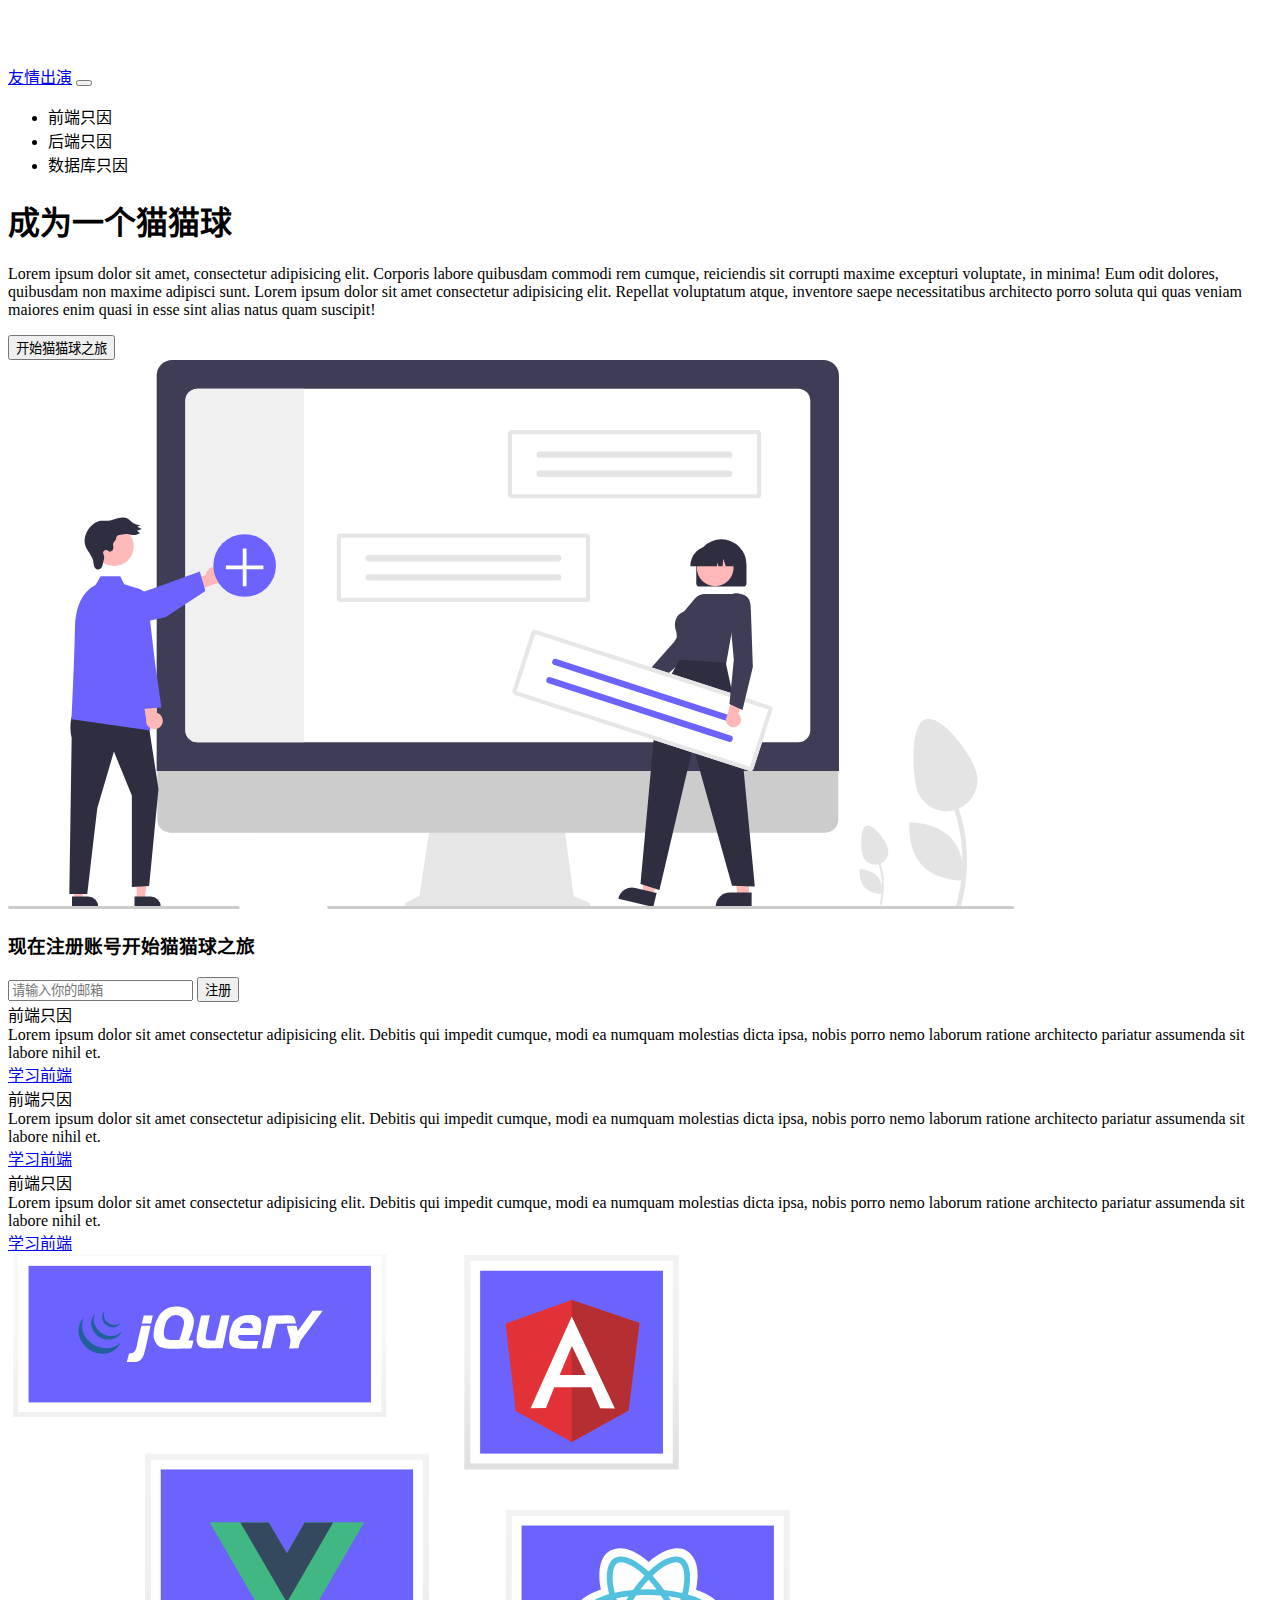
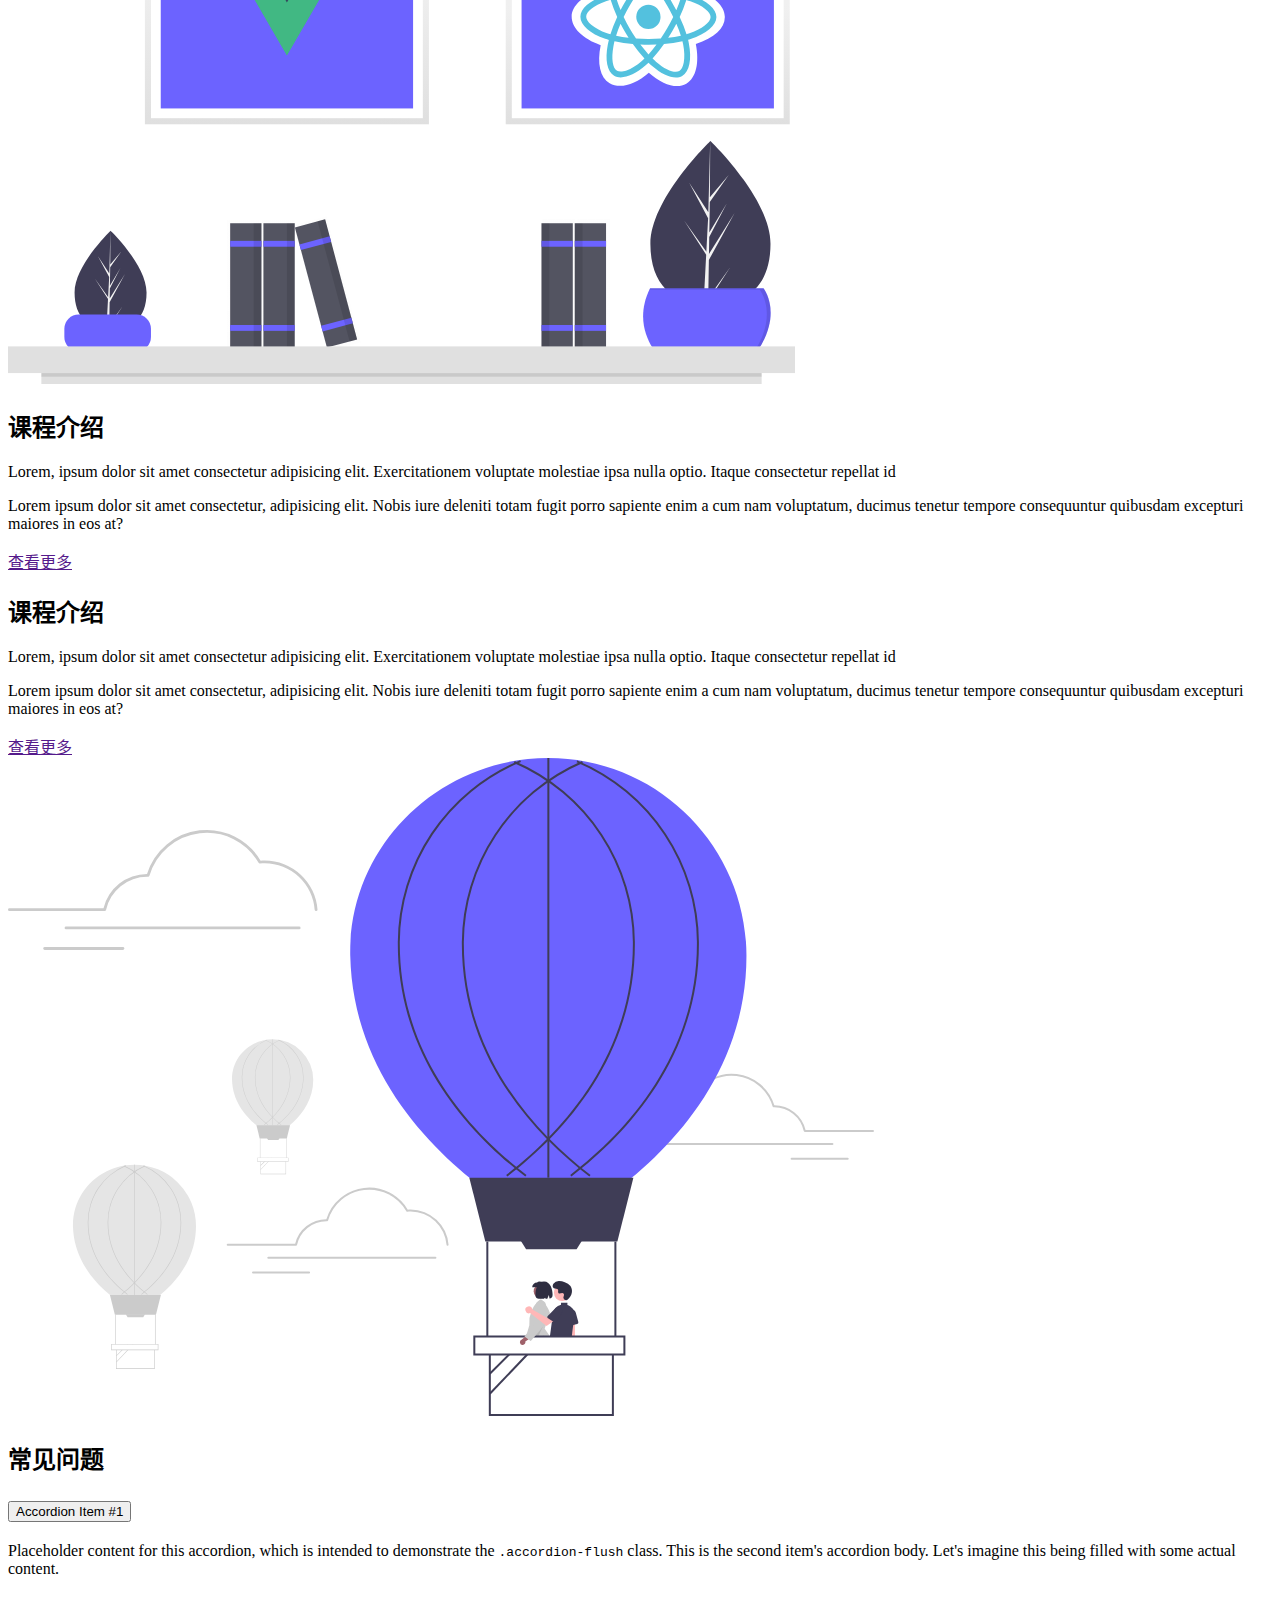
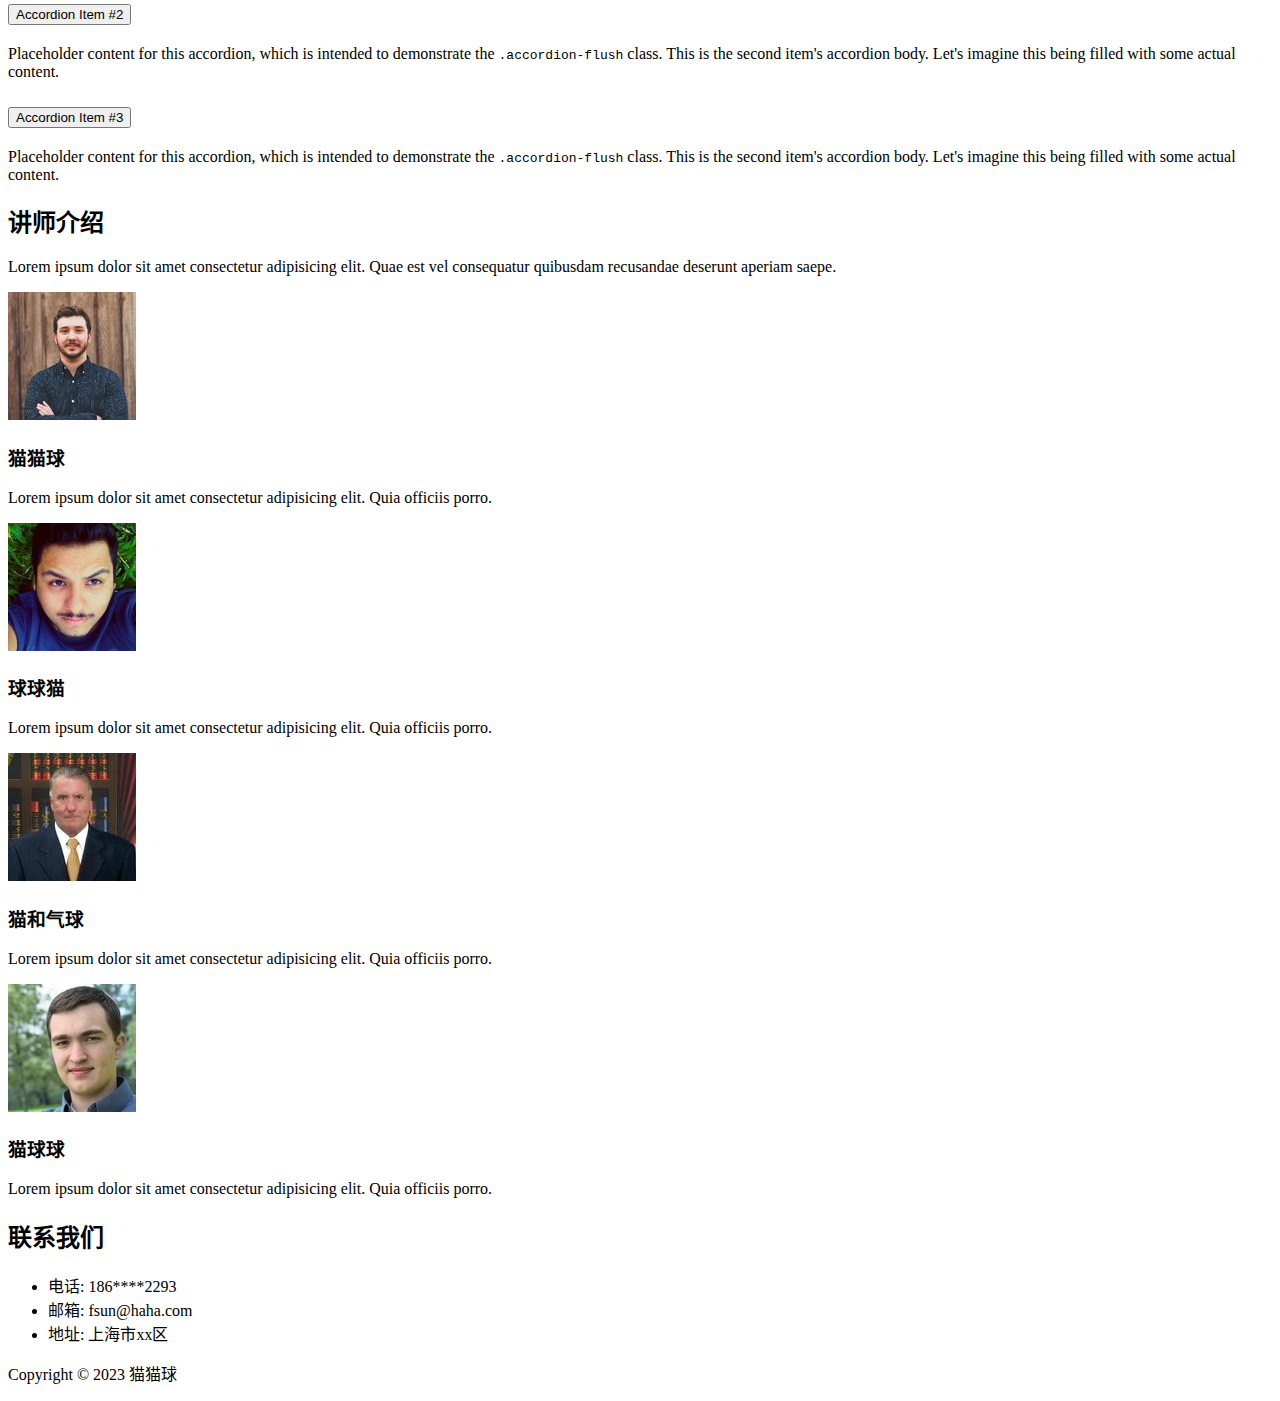
<file: boot5demo.html>
<!DOCTYPE html>
<html lang="zh-CN">
  <head>
    <meta charset="UTF-8" />
    <meta http-equiv="X-UA-Compatible" content="IE=edge" />
    <meta name="viewport" content="width=device-width, initial-scale=1.0" />
    <title>Document</title>
    <link
      href="https://cdn.jsdelivr.net/npm/bootstrap@5.3.0-alpha2/dist/css/bootstrap.min.css"
      rel="stylesheet"
      integrity="sha384-aFq/bzH65dt+w6FI2ooMVUpc+21e0SRygnTpmBvdBgSdnuTN7QbdgL+OapgHtvPp"
      crossorigin="anonymous"
    />
    <link rel="stylesheet" href="boot5demo.css" />
  </head>

  <body>
    <nav class="navbar navbar-expand-lg bg-dark navbar-dark fixed-top">
      <div class="container">
        <a href="#" class="navbar-brand">友情出演</a>
        <button
          class="navbar-toggler"
          type="button"
          data-bs-toggle="collapse"
          data-bs-target="#navmenu"
        >
          <span class="navbar-toggler-icon"></span>
        </button>
        <div class="collapse navbar-collapse" id="navmenu">
          <ul class="navbar-nav ms-auto">
            <li class="nav-item">
              <div class="nav-link">前端只因</div>
            </li>
            <li class="nav-item">
              <div class="nav-link">后端只因</div>
            </li>
            <li class="nav-item">
              <div class="nav-link">数据库只因</div>
            </li>
          </ul>
        </div>
      </div>
    </nav>

    <section class="p-5 bg-dark text-light text-center text-sm-start">
      <div class="container">
        <div class="d-flex">
          <div>
            <h1>成为一个<span class="text-warning">猫猫球</span></h1>
            <p class="my-4">
              Lorem ipsum dolor sit amet, consectetur adipisicing elit. Corporis
              labore quibusdam commodi rem cumque, reiciendis sit corrupti
              maxime excepturi voluptate, in minima! Eum odit dolores, quibusdam
              non maxime adipisci sunt. Lorem ipsum dolor sit amet consectetur
              adipisicing elit. Repellat voluptatum atque, inventore saepe
              necessitatibus architecto porro soluta qui quas veniam maiores
              enim quasi in esse sint alias natus quam suscipit!
            </p>
            <button class="btn btn-primary btn-lg">开始猫猫球之旅</button>
          </div>
          <img
            src="./img/showcase.svg"
            alt="showcase"
            class="w-50 d-none d-md-block"
          />
        </div>
      </div>
    </section>

    <section class="p-5 bg-primary text-light">
      <div class="container">
        <div class="d-md-flex justify-content-between align-items-center">
          <h3>现在注册账号开始猫猫球之旅</h3>
          <div class="input-group news-input">
            <input
              type="text"
              class="form-control"
              placeholder="请输入你的邮箱"
            />
            <button class="btn btn-dark btn-lg">注册</button>
          </div>
        </div>
      </div>
    </section>

    <section class="p-5">
      <div class="container">
        <div class="row g-4">
          <div class="col-md">
            <div class="card bg-dark text-light">
              <div class="card-body text-center">
                <div class="card-title">前端只因</div>
                <div class="card-text">
                  Lorem ipsum dolor sit amet consectetur adipisicing elit.
                  Debitis qui impedit cumque, modi ea numquam molestias dicta
                  ipsa, nobis porro nemo laborum ratione architecto pariatur
                  assumenda sit labore nihil et.
                </div>
                <a href="#" class="btn btn-primary mt-2">学习前端</a>
              </div>
            </div>
          </div>
          <div class="col-md">
            <div class="card bg-secondary text-light">
              <div class="card-body text-center">
                <div class="card-title">前端只因</div>
                <div class="card-text">
                  Lorem ipsum dolor sit amet consectetur adipisicing elit.
                  Debitis qui impedit cumque, modi ea numquam molestias dicta
                  ipsa, nobis porro nemo laborum ratione architecto pariatur
                  assumenda sit labore nihil et.
                </div>
                <a href="#" class="btn btn-dark mt-2">学习前端</a>
              </div>
            </div>
          </div>
          <div class="col-md">
            <div class="card bg-dark text-light">
              <div class="card-body">
                <div class="card-title text-center">前端只因</div>
                <div class="card-text">
                  Lorem ipsum dolor sit amet consectetur adipisicing elit.
                  Debitis qui impedit cumque, modi ea numquam molestias dicta
                  ipsa, nobis porro nemo laborum ratione architecto pariatur
                  assumenda sit labore nihil et.
                </div>
                <a href="#" class="btn btn-primary mt-2">学习前端</a>
              </div>
            </div>
          </div>
        </div>
      </div>
    </section>

    <section class="p-5">
      <div class="container">
        <div class="row align-items-center justify-content-between">
          <div class="col">
            <img src="img/1.svg" alt="1" class="img-fluid" />
          </div>
          <div class="col-md p-5">
            <h2>课程介绍</h2>
            <p class="lead">
              Lorem, ipsum dolor sit amet consectetur adipisicing elit.
              Exercitationem voluptate molestiae ipsa nulla optio. Itaque
              consectetur repellat id
            </p>
            <p>
              Lorem ipsum dolor sit amet consectetur, adipisicing elit. Nobis
              iure deleniti totam fugit porro sapiente enim a cum nam
              voluptatum, ducimus tenetur tempore consequuntur quibusdam
              excepturi maiores in eos at?
            </p>
            <a href="" class="btn btn-light">查看更多</a>
          </div>
        </div>
      </div>
    </section>

    <section class="p-5 bg-dark text-light">
      <div class="container">
        <div class="row align-items-center justify-content-between">
          <div class="col-md p-5">
            <h2>课程介绍</h2>
            <p class="lead">
              Lorem, ipsum dolor sit amet consectetur adipisicing elit.
              Exercitationem voluptate molestiae ipsa nulla optio. Itaque
              consectetur repellat id
            </p>
            <p>
              Lorem ipsum dolor sit amet consectetur, adipisicing elit. Nobis
              iure deleniti totam fugit porro sapiente enim a cum nam
              voluptatum, ducimus tenetur tempore consequuntur quibusdam
              excepturi maiores in eos at?
            </p>
            <a href="" class="btn btn-light">查看更多</a>
          </div>
          <div class="col">
            <img src="img/2.svg" alt="1" class="img-fluid" />
          </div>
        </div>
      </div>
    </section>

    <section class="p-5">
      <div class="container">
        <h2>常见问题</h2>
        <div class="accordion accordion-flush" id="accordionFlushExample">
          <div class="accordion-item">
            <h2 class="accordion-header" id="flush-headingOne">
              <button
                class="accordion-button collapsed"
                type="button"
                data-bs-target="#flush-collapseOne"
                data-bs-toggle="collapse"
                aria-expanded="false"
                aria-controls="flush-collapseOne"
              >
                Accordion Item #1
              </button>
            </h2>
            <div
              class="accordion-collapse collapse show"
              aria-labelledby="flush-headingOne"
              data-bs-parent="#accordionFlushExample"
              id="flush-collapseOne"
            >
              <div class="accordion-body">
                Placeholder content for this accordion, which is intended to
                demonstrate the <code>.accordion-flush</code> class. This is the
                second item's accordion body. Let's imagine this being filled
                with some actual content.
              </div>
            </div>
          </div>

          <div class="accordion-item">
            <h2 class="accordion-header" id="flush-headingTwo">
              <button
                class="accordion-button collapsed"
                type="button"
                data-bs-target="#flush-collapseTwo"
                data-bs-toggle="collapse"
                aria-expanded="false"
                aria-controls="flush-collapseTwo"
              >
                Accordion Item #2
              </button>
            </h2>
            <div
              class="accordion-collapse collapse"
              aria-labelledby="flush-headingTwo"
              data-bs-parent="#accordionFlushExample"
              id="flush-collapseTwo"
            >
              <div class="accordion-body">
                Placeholder content for this accordion, which is intended to
                demonstrate the <code>.accordion-flush</code> class. This is the
                second item's accordion body. Let's imagine this being filled
                with some actual content.
              </div>
            </div>
          </div>

          <div class="accordion-item">
            <h2 class="accordion-header" id="flush-headingTri">
              <button
                class="accordion-button collapsed"
                type="button"
                data-bs-target="#flush-collapseTri"
                data-bs-toggle="collapse"
                aria-expanded="false"
                aria-controls="flush-collapseTri"
              >
                Accordion Item #3
              </button>
            </h2>
            <div
              class="accordion-collapse collapse"
              aria-labelledby="flush-headingTri"
              data-bs-parent="#accordionFlushExample"
              id="flush-collapseTri"
            >
              <div class="accordion-body">
                Placeholder content for this accordion, which is intended to
                demonstrate the <code>.accordion-flush</code> class. This is the
                second item's accordion body. Let's imagine this being filled
                with some actual content.
              </div>
            </div>
          </div>
        </div>
      </div>
    </section>

    <section class="p-5 bg-primary">
      <div class="container">
        <h2 class="text-center text-light">讲师介绍</h2>
        <p class="text-center textwhite lead mb-5">
          Lorem ipsum dolor sit amet consectetur adipisicing elit. Quae est vel
          consequatur quibusdam recusandae deserunt aperiam saepe.
        </p>
        <div class="row g-4">
          <div class="col-md-6 col-lg-3">
            <div class="card bg-light">
              <div class="card-body text-center">
                <img src="img/01-man.jpeg" class="mb-3 rounded-circle" />
                <h3 class="card-title">猫猫球</h3>
                <p class="card-text">
                  Lorem ipsum dolor sit amet consectetur adipisicing elit. Quia
                  officiis porro.
                </p>
              </div>
            </div>
          </div>

          <div class="col-md-6 col-lg-3">
            <div class="card bg-light">
              <div class="card-body text-center">
                <img src="img/02-man.jpeg" class="mb-3 rounded-circle" />
                <h3 class="card-title">球球猫</h3>
                <p class="card-text">
                  Lorem ipsum dolor sit amet consectetur adipisicing elit. Quia
                  officiis porro.
                </p>
              </div>
            </div>
          </div>

          <div class="col-md-6 col-lg-3">
            <div class="card bg-light">
              <div class="card-body text-center">
                <img src="img/03-man.jpeg" class="mb-3 rounded-circle" />
                <h3 class="card-title">猫和气球</h3>
                <p class="card-text">
                  Lorem ipsum dolor sit amet consectetur adipisicing elit. Quia
                  officiis porro.
                </p>
              </div>
            </div>
          </div>

          <div class="col-md-6 col-lg-3">
            <div class="card bg-light">
              <div class="card-body text-center">
                <img src="img/04-man.jpeg" class="mb-3 rounded-circle" />
                <h3 class="card-title">猫球球</h3>
                <p class="card-text">
                  Lorem ipsum dolor sit amet consectetur adipisicing elit. Quia
                  officiis porro.
                </p>
              </div>
            </div>
          </div>
        </div>
      </div>
    </section>

    <section class="p-5">
      <div class="container">
        <h2 class="text-center mb-4">联系我们</h2>
        <ul class="list-group list-group-flush">
          <li class="list-group-item">电话: 186****2293</li>
          <li class="list-group-item">邮箱: fsun@haha.com</li>
          <li class="list-group-item">地址: 上海市xx区</li>
        </ul>
      </div>
    </section>

    <footer class="p-5 bg-dark text-white text-center">
      <div class="container">
        <p class="lead">Copyright &copy; 2023 猫猫球</p>
      </div>
    </footer>

    <script
      src="https://cdn.jsdelivr.net/npm/bootstrap@5.3.0-alpha2/dist/js/bootstrap.bundle.min.js"
      integrity="sha384-qKXV1j0HvMUeCBQ+QVp7JcfGl760yU08IQ+GpUo5hlbpg51QRiuqHAJz8+BrxE/N"
      crossorigin="anonymous"
    ></script>
  </body>
</html>
</file>
<file: boot5demo.css>
@media(min-width:768px) {
    .news-input {
        width: 50%;
    }
}

body:before {
    display: block;
    content: '';
    height: 56px;
}
</file>
